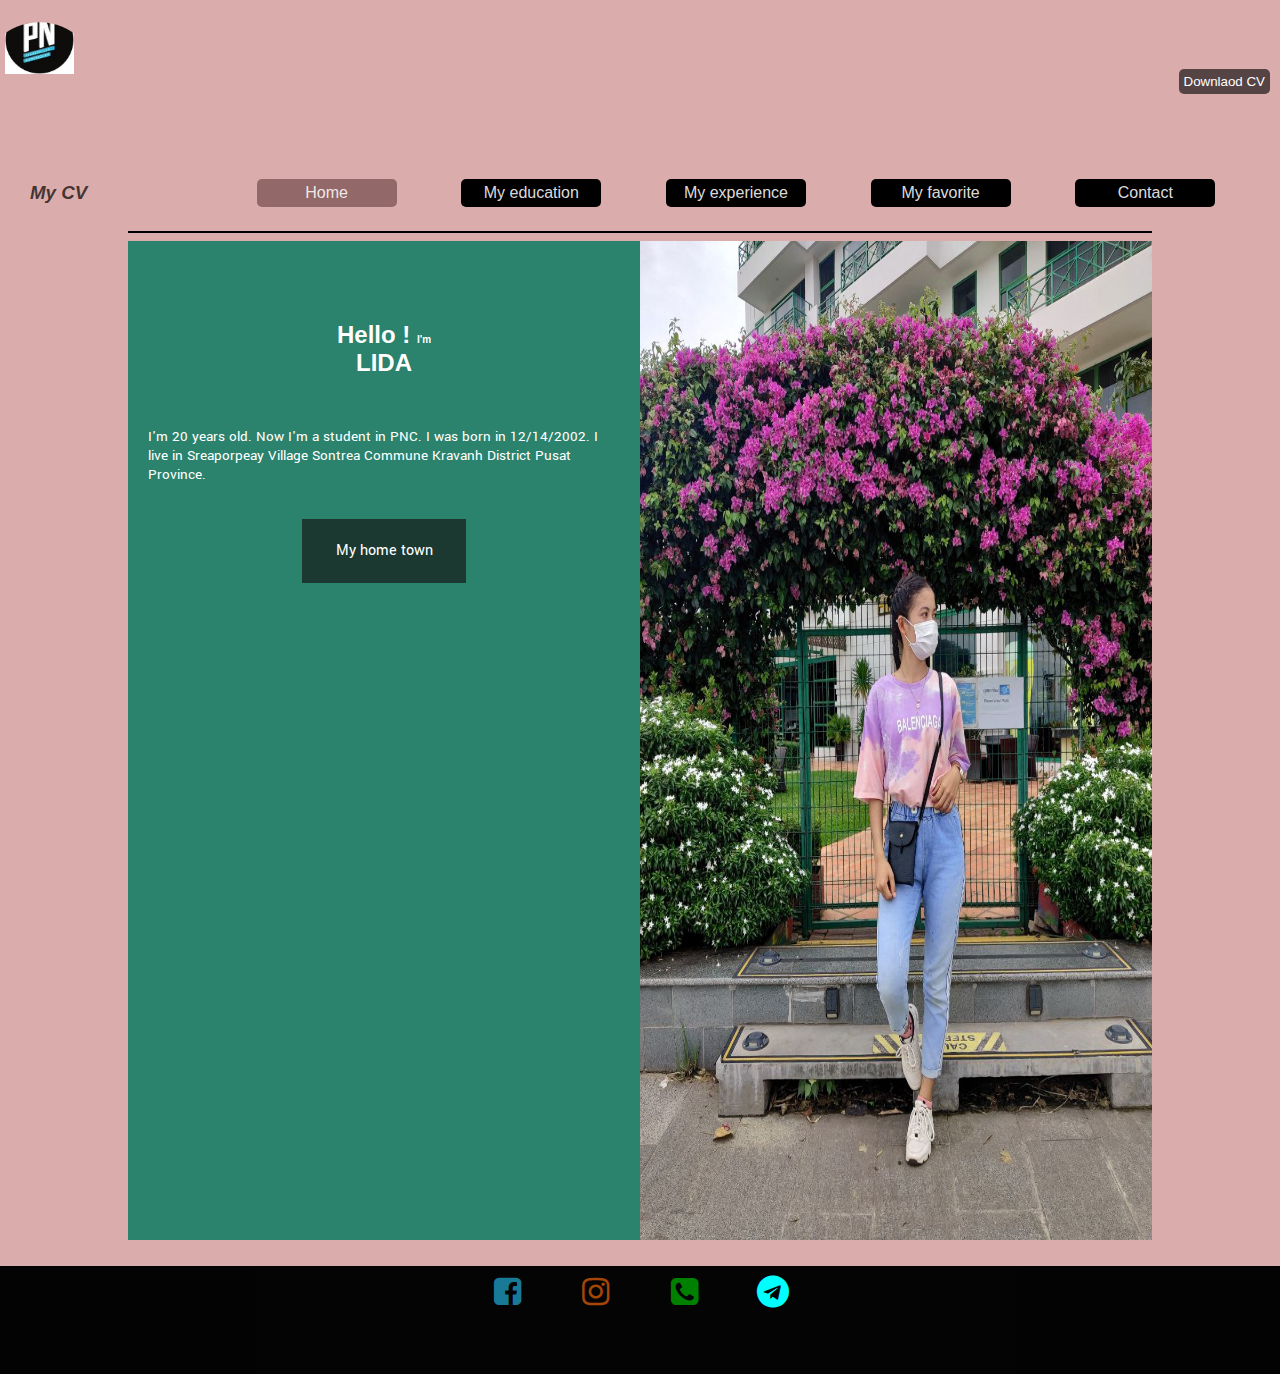
<file: index.html>
<!DOCTYPE html>
<html lang="en">
<head>
    <meta charset="UTF-8">
    <meta http-equiv="X-UA-Compatible" content="IE=edge">
    <meta name="viewport" content="width=device-width, initial-scale=1.0">
    <title>Home</title>
    <link rel="stylesheet" href="css/style.css">
    <link rel="stylesheet" href="https://cdnjs.cloudflare.com/ajax/libs/font-awesome/4.7.0/css/font-awesome.min.css">
</head>
<body>
    <div class="logo">
        <div class="img-1">
            <img src="image/logo.png" alt="">
        </div>
        <a href="image/Lida-CV.pdf" download="">
            <button class="btndownload btn-card">Downlaod CV</button>
        </a>
    </div>
    <div class="nav">
        <h3><i>My CV</i></h3>
        <ul>
            <li class="active"><a href="#">Home</a></li>
            <li><a href="page/education.html">My education</a></li>
            <li><a href="page/experience.html">My experience</a></li>
            <li><a href="page/favorite.html">My favorite</a></li>
            <li><a href="page/contact.html">Contact</a></li>
        </ul>
    </div>
    <div class="container">
        <hr>
        <div class="home">
            <div class="home-1">
                <h2>Hello ! <span>I'm</span> <br> LIDA</br></h2>
                <p>I'm 20 years old. Now I'm a student in PNC. I was born in 12/14/2002. I live in Sreaporpeay Village Sontrea Commune Kravanh District Pusat Province.</p>
                <div class="town">
                    <a href="https://www.google.com/maps/place/Pursat+Province/@12.4781352,102.3774924,7.75z/data=!4m5!3m4!1s0x310f7ecb64bac5f3:0x33613a63cd5a43cd!8m2!3d12.2720956!4d103.7289167">My home town</a>
                </div>
            </div>
            <img src="image/home.png" alt="">
        </div>
    </div>
    <footer>
        <div class="icon">
           <a href="https://www.facebook.com/profile.php?id=100034437217269"> <i class="fa fa-facebook-square fa-2x"></i></a>
           <a href="https://www.instagram.com/dav.vin/"> <i class="fa fa-instagram fa-2x"></i></a>
           <a href="081272189"> <i class="fa fa-phone-square fa-2x"></i></a>
           <a href="081272189"><i class="fa fa-telegram fa-2x"></i></a>
        </div>
    </footer>
</body>
</html>
</file>
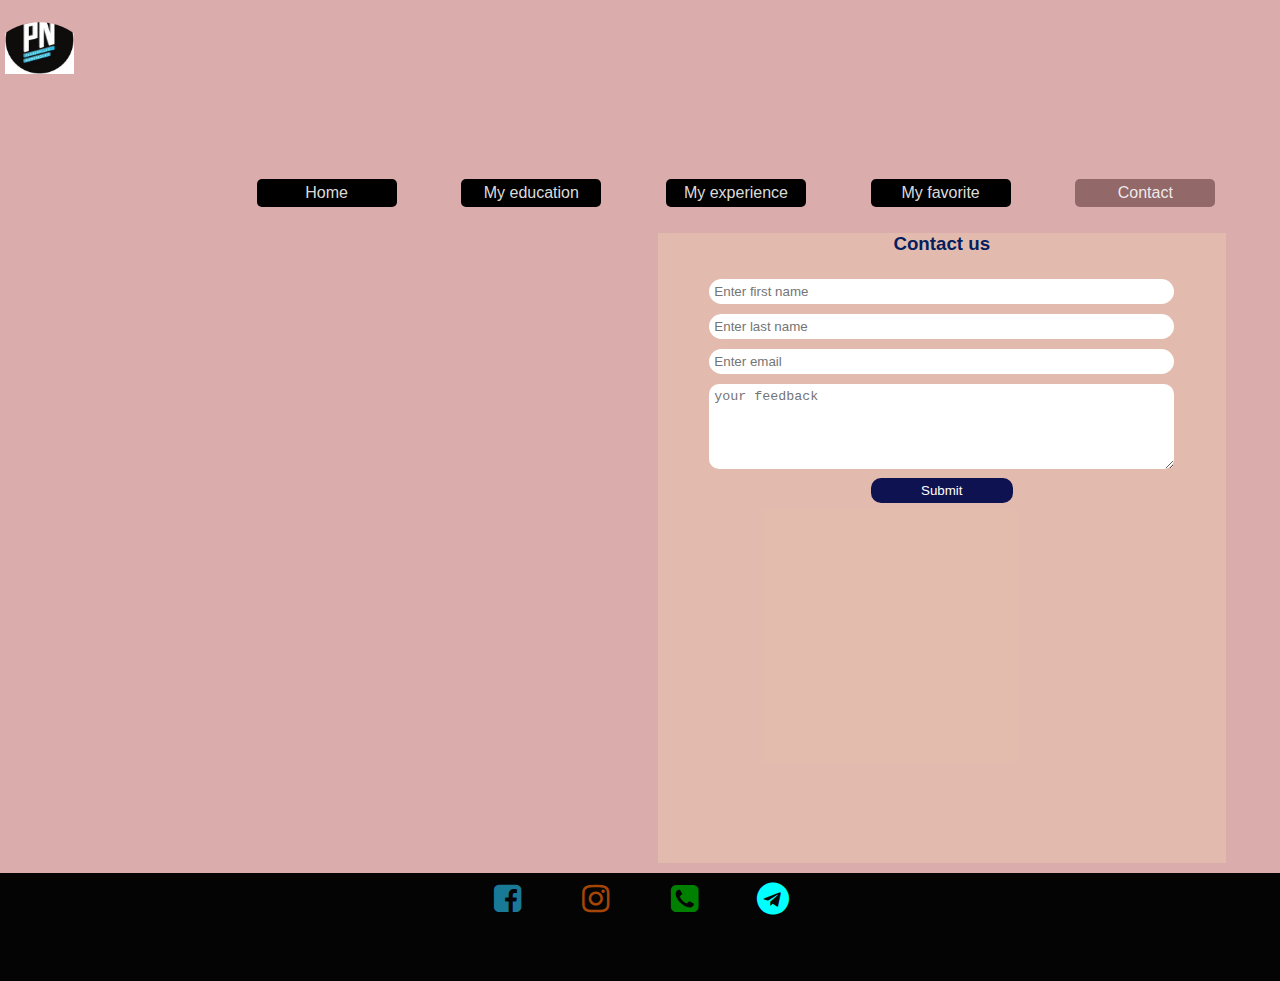
<file: page/contact.html>
<!DOCTYPE html>
<html lang="en">
<head>
    <meta charset="UTF-8">
    <meta http-equiv="X-UA-Compatible" content="IE=edge">
    <meta name="viewport" content="width=device-width, initial-scale=1.0">
    <title>Document</title>
    <link rel="stylesheet" href="../css/style.css">
    <link rel="stylesheet" href="https://cdnjs.cloudflare.com/ajax/libs/font-awesome/4.7.0/css/font-awesome.min.css">
</head>
<body>
    <div class="logo">
        <div class="img-1">
            <img src="../image/logo.png" alt="">
        </div>
    </div>
    <div class="nav nav-1">
        <ul>
            <li><a href="../index.html">Home</a></li>
            <li><a href="education.html">My education</a></li>
            <li><a href="experience.html">My experience</a></li>
            <li><a href="favorite.html">My favorite</a></li>
            <li class="active"><a href="#">Contact</a></li>
        </ul>
    </div>
    <div class="container-5">
        <div class="sub-container-5">
            <div class="map">
                <iframe src="https://www.google.com/maps/embed?pb=!1m18!1m12!1m3!1d998402.0732314927!2d103.2718421085857!3d12.17985158314446!2m3!1f0!2f0!3f0!3m2!1i1024!2i768!4f13.1!3m3!1m2!1s0x310f6dd28b2bc9e3%3A0xb0bb18072d8735e4!2sPhnum%20Kravanh!5e0!3m2!1sen!2skh!4v1636877697051!5m2!1sen!2skh" width="600" height="450" style="border:0;" allowfullscreen="" loading="lazy"></iframe>
            </div>
            <form action="">
                <h3>Contact us</h3>
                <input type="text" placeholder="Enter first name" required>
                <input type="text" placeholder="Enter last name" required>
                <input type="email" name="" id="" placeholder="Enter email" required>
                <textarea name="" id="" cols="5" rows="5" placeholder="your feedback"></textarea>
                <input type="submit" value="Submit">
            </form>
        </div>
    </div>
    <footer>
        <div class="icon">
           <a href="https://www.facebook.com/profile.php?id=100034437217269"> <i class="fa fa-facebook-square fa-2x"></i></a>
           <a href="https://www.instagram.com/dav.vin/"> <i class="fa fa-instagram fa-2x"></i></a>
           <a href="081272189"> <i class="fa fa-phone-square fa-2x"></i></a>
           <a href="081272189"><i class="fa fa-telegram fa-2x"></i></a>
        </div>
    </footer>
</body>
</html>
</file>
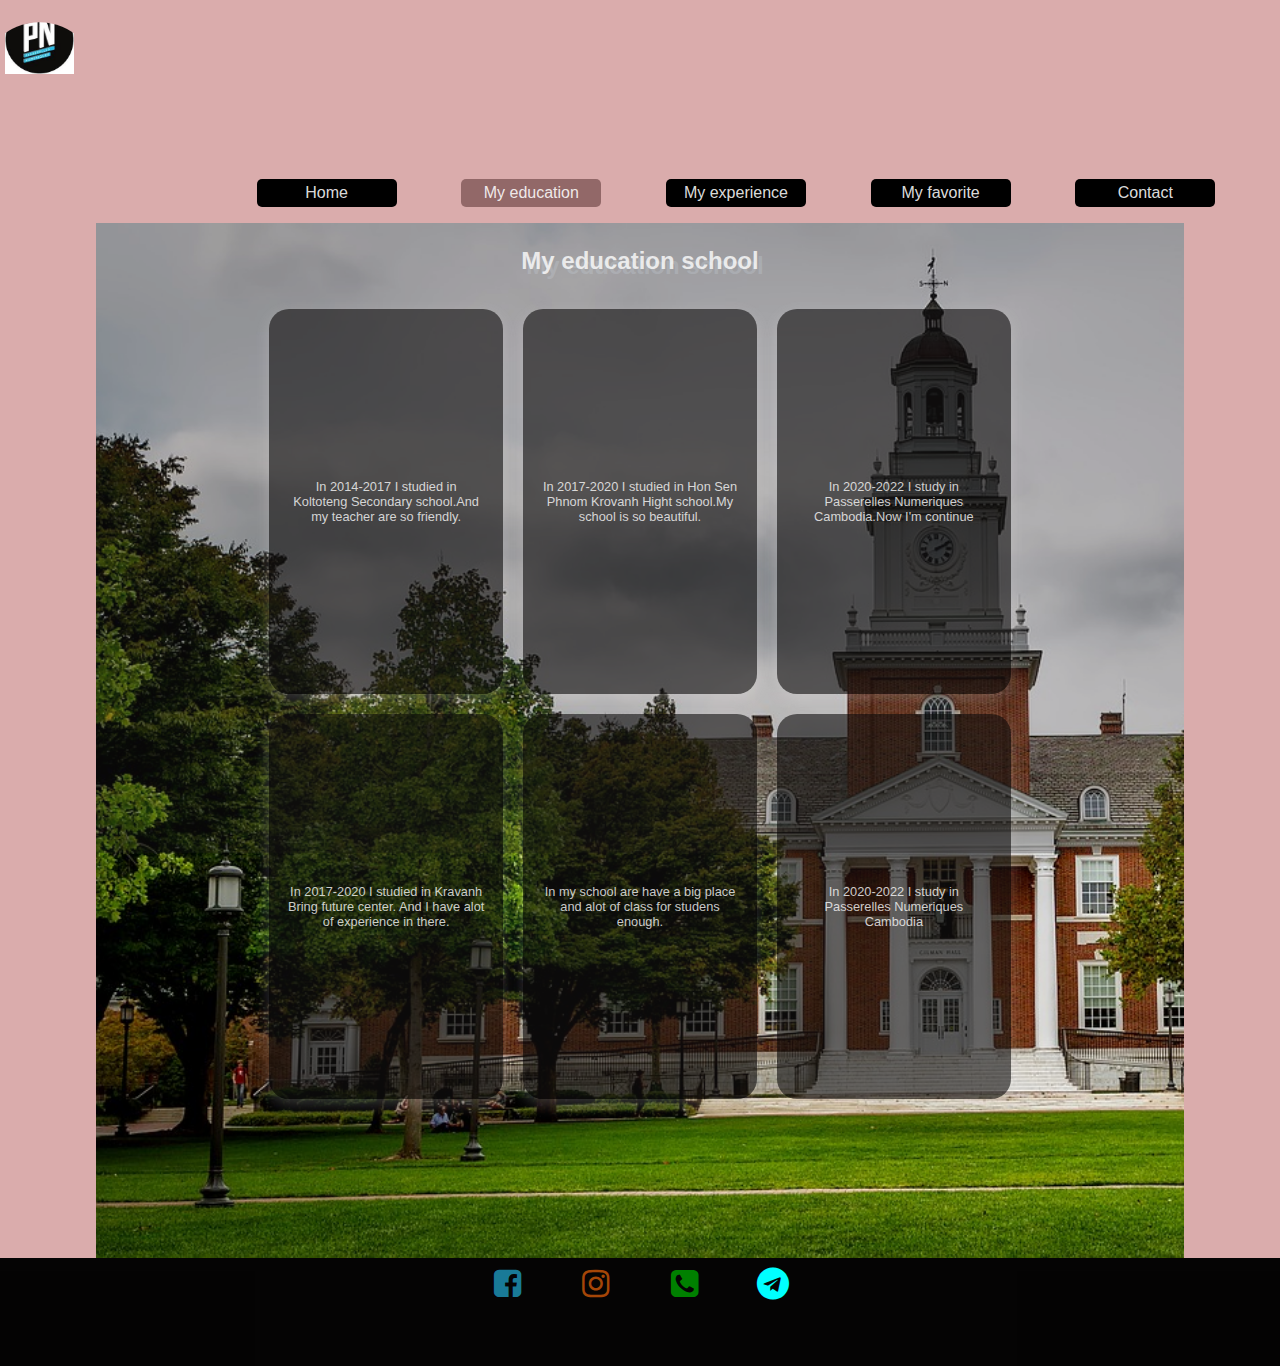
<file: page/education.html>
<!DOCTYPE html>
<html lang="en">
<head>
    <meta charset="UTF-8">
    <meta http-equiv="X-UA-Compatible" content="IE=edge">
    <meta name="viewport" content="width=device-width, initial-scale=1.0">
    <title>education</title>
    <link rel="stylesheet" href="../css/style.css">
    <link rel="stylesheet" href="https://cdnjs.cloudflare.com/ajax/libs/font-awesome/4.7.0/css/font-awesome.min.css">
</head>
<body>
    <div class="logo">
        <div class="img-1">
            <img src="../image/logo.png" alt="">
        </div>
    </div>
    <div class="nav nav-1">
        <ul>
            <li><a href="../index.html">Home</a></li>
            <li class="active"><a href="#">My education</a></li>
            <li><a href="experience.html">My experience</a></li>
            <li><a href="favorite.html">My favorite</a></li>
            <li><a href="contact.html">Contact</a></li>
        </ul>
    </div>
    <div class="container-1">
        <div class="mainbox">
            <h1>My education school</h1>
            <div class="box">
                <div class="box-1">
                    <p>In 2014-2017 I studied in Koltoteng Secondary school.And my teacher are so friendly. </p>
                </div>
                <div class="box-2">
                    <p>In 2017-2020 I studied in Hon Sen Phnom Krovanh Hight school.My school is so beautiful.</p>
                </div>
                <div class="box-3">
                    <p>In 2020-2022 I study in  Passerelles Numeriques Cambodia.Now I'm continue</p>
                </div>
            </div>
            <div class="box">
                <div class="box-1">
                    <p>In 2017-2020 I studied in Kravanh Bring future center. And I have alot of experience in there.</p>
                </div>
                <div class="box-2">
                    <p>In my school are have a big place and alot of class for studens enough.</p>
                </div>
                <div class="box-3">
                    <p>In 2020-2022 I study in  Passerelles Numeriques Cambodia</p>
                </div>
            </div>
        </div>
    </div>
    <footer>
        <div class="icon">
           <a href="https://www.facebook.com/profile.php?id=100034437217269"> <i class="fa fa-facebook-square fa-2x"></i></a>
           <a href="https://www.instagram.com/dav.vin/"> <i class="fa fa-instagram fa-2x"></i></a>
           <a href="081272189"> <i class="fa fa-phone-square fa-2x"></i></a>
           <a href="081272189"><i class="fa fa-telegram fa-2x"></i></a>
        </div>
    </footer>
</body>
</html>
</file>
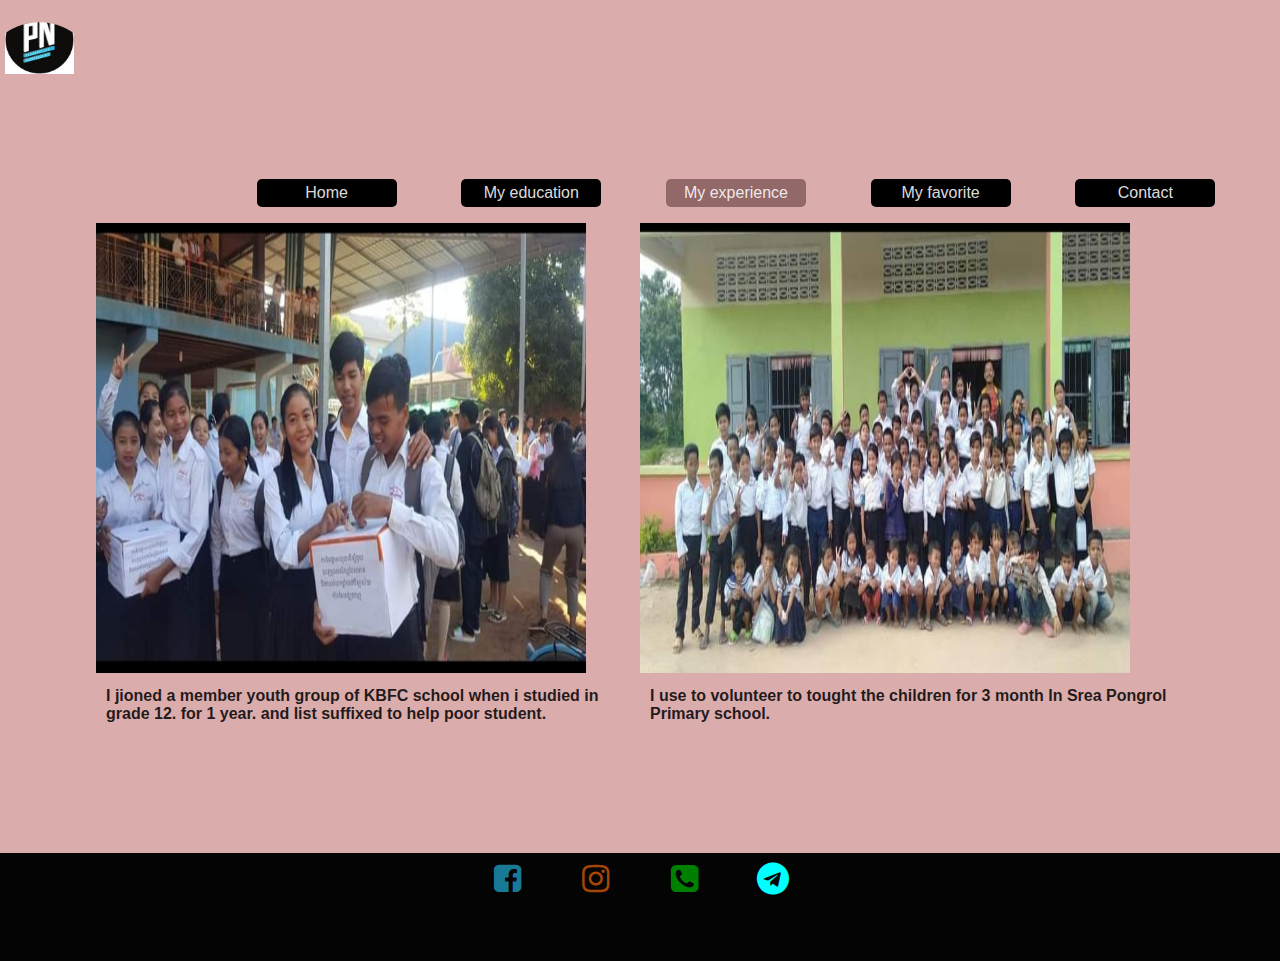
<file: page/experience.html>
<!DOCTYPE html>
<html lang="en">
<head>
    <meta charset="UTF-8">
    <meta http-equiv="X-UA-Compatible" content="IE=edge">
    <meta name="viewport" content="width=device-width, initial-scale=1.0">
    <title>experience</title>
    <link rel="stylesheet" href="../css/style.css">
    <link rel="stylesheet" href="https://cdnjs.cloudflare.com/ajax/libs/font-awesome/4.7.0/css/font-awesome.min.css">
</head>
<body>
    <div class="logo">
        <div class="img-1">
            <img src="../image/logo.png" alt="">
        </div>
    </div>
    <div class="nav nav-1">
        <ul>
            <li><a href="../index.html">Home</a></li>
            <li><a href="education.html">My education</a></li>
            <li class="active"><a href="#">My experience</a></li>
            <li><a href="favorite.html">My favorite</a></li>
            <li><a href="contact.html">Contact</a></li>
        </ul>
    </div>
    <div class="container-2">
        <div class="mainbox-2">
            <div class="img-p">
                <img src="../image/experience1.png" alt="">
                <p>I jioned a member youth group of KBFC school when i studied in grade 12. for 1 year. and list suffixed to help poor student.</p>
            </div>
            <div class="img-p">
                <img src="../image/experience2.png" alt="">
                <p>I use to volunteer to tought the children for 3 month In Srea Pongrol Primary school. </p>
            </div>
        </div>
    </div>
    <footer>
        <div class="icon">
           <a href="https://www.facebook.com/profile.php?id=100034437217269"> <i class="fa fa-facebook-square fa-2x"></i></a>
           <a href="https://www.instagram.com/dav.vin/"> <i class="fa fa-instagram fa-2x"></i></a>
           <a href="081272189"> <i class="fa fa-phone-square fa-2x"></i></a>
           <a href="081272189"><i class="fa fa-telegram fa-2x"></i></a>
        </div>
    </footer>
</body>
</html>
</file>
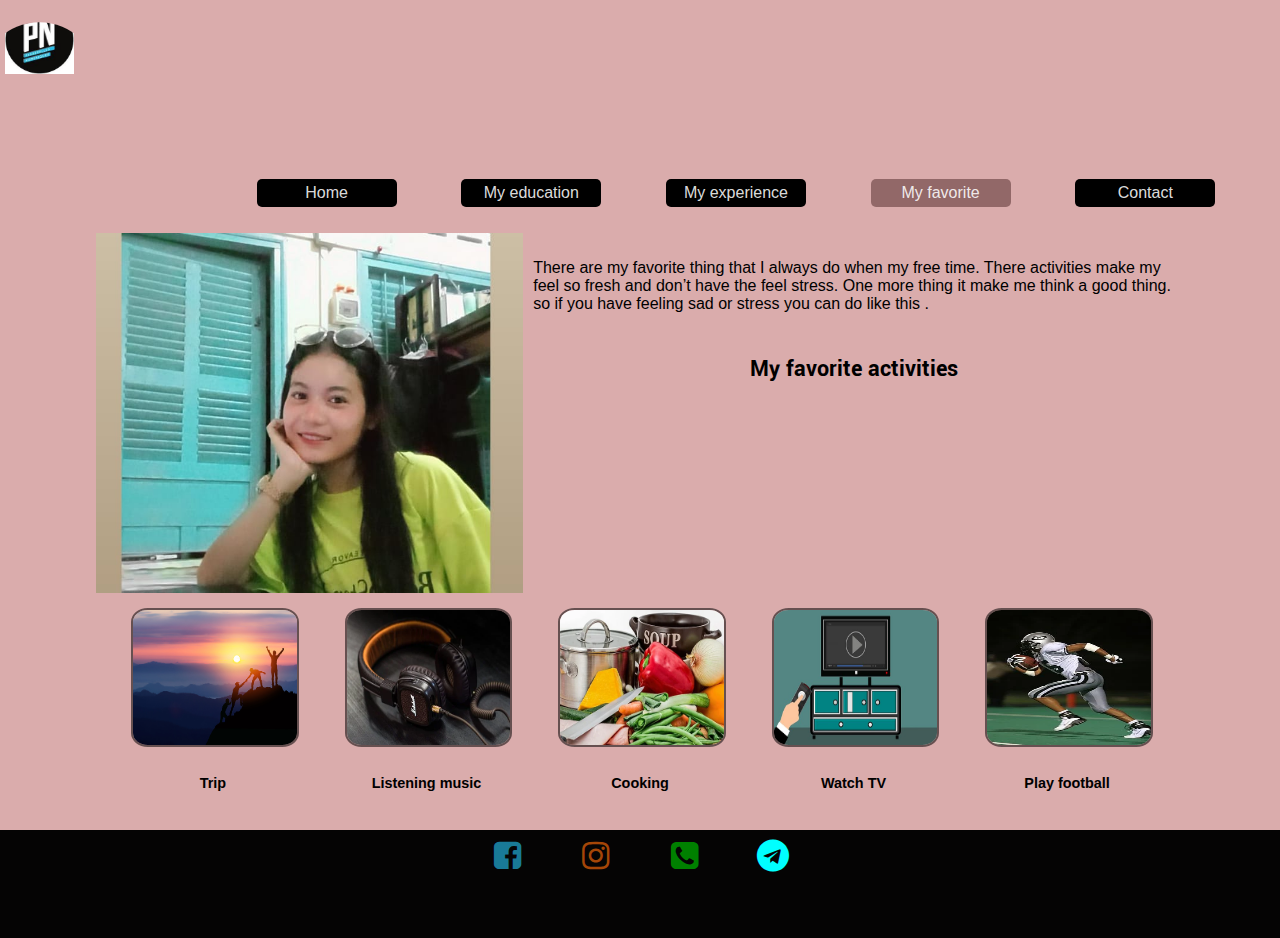
<file: page/favorite.html>
<!DOCTYPE html>
<html lang="en">
<head>
    <meta charset="UTF-8">
    <meta http-equiv="X-UA-Compatible" content="IE=edge">
    <meta name="viewport" content="width=device-width, initial-scale=1.0">
    <title>Favorite</title>
    <link rel="stylesheet" href="../css/style.css">
    <link rel="stylesheet" href="https://cdnjs.cloudflare.com/ajax/libs/font-awesome/4.7.0/css/font-awesome.min.css">
</head>
<body>
    <div class="logo">
        <div class="img-1">
            <img src="../image/logo.png" alt="">
        </div>
    </div>
    <div class="nav nav-1">
        <ul>
            <li><a href="../index.html">Home</a></li>
            <li><a href="education.html">My education</a></li>
            <li><a href="experience.html">My experience</a></li>
            <li class="active"><a href="#">My favorite</a></li>
            <li><a href="contact.html">Contact</a></li>
        </ul>
    </div>
    <div class="container-3">
        <div class="sub-container">
            <div class="img-3">
                <!-- <img src="../image/favorite.png" alt=""> -->
            </div>
            <div class="text-3">
                <p>There are my favorite thing that I always do when my free time. There activities  make my feel so fresh and don’t have the feel stress. One more thing it make me think a good thing. so if you have feeling sad or stress you can do like this .</p>
                <h4>My favorite activities</h4>
            </div>
        </div>
        <div class="sub-container-1">
            <div class="favorite-1">
                <img src="../image/trip.png" alt="">
                <h5>Trip</h5>
            </div>
            <div class="favorite-1">
                <img src="../image/music.png" alt="">
                <h5>Listening music</h5>
            </div>
            <div class="favorite-1">
                <img src="../image/cook.png" alt="">
                <h5>Cooking</h5>
            </div>
            <div class="favorite-1">
                <img src="../image/watch.png" alt="">
                <h5>Watch TV</h5>
            </div>
            <div class="favorite-1">
                <img src="../image/football.png" alt="">
                <h5>Play football</h5>
            </div>
        </div>
    </div>
    <footer>
        <div class="icon">
           <a href="https://www.facebook.com/profile.php?id=100034437217269"> <i class="fa fa-facebook-square fa-2x"></i></a>
           <a href="https://www.instagram.com/dav.vin/"> <i class="fa fa-instagram fa-2x"></i></a>
           <a href="081272189"> <i class="fa fa-phone-square fa-2x"></i></a>
           <a href="081272189"><i class="fa fa-telegram fa-2x"></i></a>
        </div>
    </footer>
</body>
</html>
</file>
<file: css/style.css>
@import url('https://fonts.googleapis.com/css2?family=Yantramanav:wght@300&display=swap');
body{
    margin:0;
    padding:0;
    font-family: sans-serif;
    background:#c98585ad;
}
.logo{
    width: 100%;
    display: flex;
    justify-content:space-between;
    align-items: center;
}
.btndownload{
    color:#fff;
    background: rgba(0, 0, 0, 0.602);
    margin-right: 10px;
    border-radius: 5px;
    border: none;
    padding: 5px;
}
.img-1{
    width: 69px;
    height: 17vh;
    clip-path: circle(50% at 50% 50%);
    margin: 5px;
}
.logo img{
    width: 100%;
    margin-top: 0;
}
.container{
    width: 80%;
    margin: auto;
    margin-top: 0;
    height: 115vh;
}
hr{
    border: 1px solid black;
    background: black;
}
.nav{
    width: 100%;
    display: flex;
    justify-content: space-between;
    margin-top: 0;
}
ul{
    display: flex;
    justify-content: space-evenly;
    width: 85%;
}
li a{
    text-decoration: none;
    color:rgba(255, 255, 255, 0.87);
}
li{
    list-style: none;
    padding: 5px;
    background-color: black;
    width: 130px;
    text-align: center;
    border-radius: 5px;
}
.active{
    background: rgb(146, 104, 104);
}
.nav h3{
    color: rgba(0, 0, 0, 0.712);
    margin-left: 30px;
}
.home{
    width: 100%;
    display: flex;
    margin: auto;
    margin-top: 5px;
    font-size:1rem;
    height: 111vh;
}
img{
    width: 50%;

}
.home-1{
    width: 80%;
    background: #2B826D;
    color: #fff;
}
.home a{
    text-decoration: none;
}
.home-1 h2{
   margin-top: 70px;
   text-align: center;
   padding: 10px;
}
.home-1 br{
    margin-top: 20px;
    margin-left: 10%;
}
span{
    font-size: 10px;
}
.town{
    width: 30%;
    height:6vh;
    background: #121111a6;
    display: flex;
    justify-content: center;
    align-items: center;
    padding: 5px;
    margin: auto;
    font-family: 'Yantramanav', sans-serif;

}
.town a{
    color: white;
}
.home-1 p{
    font-size: 15px;
    font-family: 'Yantramanav', sans-serif;
    padding: 20px;
}
.home-1 a{
    display: flex;
    justify-content:center;
}
footer{
    background-color:rgba(0, 0, 0, 0.979);
    width: 100%;
    margin: auto;
    height: 12vh;
}
.icon{
    text-align: center;
}
.fa{
    padding: 10px;
    width: 5%;
}
.fa-facebook-square{
    color: rgba(29, 144, 179, 0.863);
}
.fa-instagram{
    color: rgb(165, 70, 7);
}
.fa-phone-square{
    color: green;
}
.fa-telegram{
    color: aqua;
}
/* #############################3 */
.container-1{
    width:85%;
    height: 115vh;
    background: url(../image/education.jpg);
    background-size: cover;
    margin: auto;
    display: flex;
    justify-content: flex-start;
}
.mainbox{
    width: 100%;
    height:70vh ;
    background: #1f1a1a41;
    color: rgba(255, 255, 255, 0.781);
    text-align: center;
}
.box{
    display: flex;
    width: 70%;
    height: 45vh;
    margin: auto;
}
.box p{
    font-size: 0.8rem;
    margin: 10px;
}
.box-1,.box-2,.box-3{
    margin: 10px;
    padding: 8px;
    background: #1211119a;
    width: 60%;
    border-radius: 20px;
    display: flex;
    align-items: center;
    justify-content:center; 
    box-shadow: rgba(241, 238, 238, 0.233) 0px 5px 15px;
}
.mainbox h1{
    font-size:1.5rem;
    padding: 8px;
    text-shadow: 5px 5px #c3cbd356;
}
.nav-1{
    display: flex;
    justify-content: flex-end;
}
/* #################################### */
.container-2{
    width: 85%;
    margin: auto;
}
.mainbox-2{
   width: 100%;
   display: flex;
   height: 70vh;
}
.img-p{
    width: 60%;
    height: 50vh;
}
.img-p img{
    width: 90%;
    height: 50vh;
}
.img-p p{
   margin: 10px;
   font-weight: bold;
   color: rgba(0, 0, 0, 0.856);
}
/* ############################################### */
.container-3{
    width: 85%;
    margin: auto;
    margin-top: 10px;
}
.sub-container{
    width: 100%;
    display: flex;
}
.img-3{
    width:40%;
    height: 40vh;
    background: url(../image/favorite.png);
    background-size: cover;
    background-position-y: center;
}
.text-3{
    width: 60%;
    margin: 10px;
}
.text-3 h4{
    margin-top: 40px;
    text-align: center;
    font-size: 1.5rem;
    font-family: 'Yantramanav', sans-serif;
}
.sub-container-1{
    display: flex;
    justify-content: space-evenly;
    width: 100%;
}
.favorite-1{
    width:15%;
    text-align: center;
    margin:15px;
}
.favorite-1 img{
    width: 100%;
    height: 15vh;
    border-radius: 10%;
    border: 2px solid rgba(0, 0, 0, 0.534);
}
.favorite-1 h5{
    font-size: 0.9rem;
}
/* #################################### */
.container-5{
    width: 90%;
    margin: auto;
}
.sub-container-5{
    width: 100%;
    display: flex;
    margin: 10px;
}
.map{
    width: 50%;
    height: 70vh;
}
form{
    width: 50%;
    text-align: center;
    height: 70vh;
    background: rgba(245, 222, 179, 0.322);
    margin-left: 15px;
    
}
iframe{
    width: 100%;
    height: 70vh;
}
form input{
    width: 80%;
    padding: 5px;
    margin: 5px;
    border-radius: 40px;
    border: none;
}
textarea{
    width: 80%;
    padding: 5px;
    margin-top: 5px;
    border-radius: 10px;
    border: none;
}
input[type="submit"]{
    width: 25%;
    border-radius: 10px;
    background: #0F1251;
    color: white;
    border: none;
}
form h3{
    color:#041e5f;
    margin-top: 0;
}
/* ####################################################### */
@media(max-width:792px){
    .container{
        width: 100%;

    }
    li{
        width: 100px;
    }
    li a{
        font-size: 0.8rem;
    }
    .nav h3{
        font-size: 0.9rem;
    }
}
@media(max-width:428px){
    .nav{
        flex-wrap: wrap;
    }
    .nav h3, ul{
        width:100% ;
        flex-wrap: wrap;
    }
    ul li{
        width: 30%;
        margin-top: 5px;
        margin-left: 5px;
    }
    ul{
        background: lightblue;
        justify-content: flex-start;
    }
    
}
</file>
